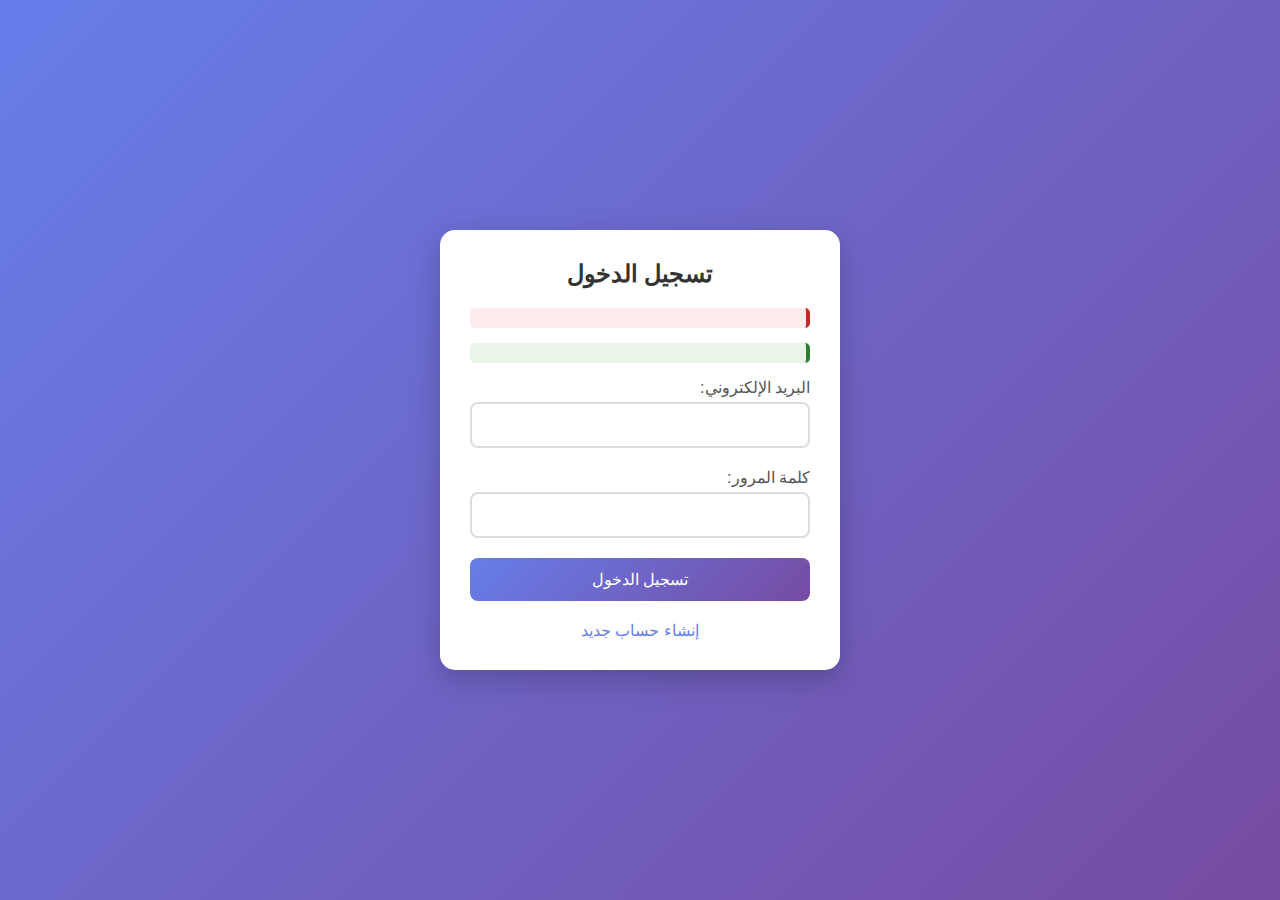
<file: index.html>
<!DOCTYPE html>
<html lang="ar" dir="rtl">
<head>
    <meta charset="UTF-8">
    <meta name="viewport" content="width=device-width, initial-scale=1.0">
    <title>نظام تسجيل الدخول</title>
    <link rel="stylesheet" href="style.css">
</head>
<body>
    <div class="container">
        <div class="login-box">
            <h2>تسجيل الدخول</h2>
            
            <div id="error-message" class="error-message"></div>
            <div id="success-message" class="success-message"></div>
            
            <form id="login-form">
                <div class="input-group">
                    <label for="email">البريد الإلكتروني:</label>
                    <input type="email" id="email" name="email" required>
                </div>
                
                <div class="input-group">
                    <label for="password">كلمة المرور:</label>
                    <input type="password" id="password" name="password" required>
                </div>
                
                <button type="submit" class="btn">تسجيل الدخول</button>
            </form>
            
            <div class="links">
                <a href="#" onclick="showRegister()">إنشاء حساب جديد</a>
            </div>
        </div>

        <div class="login-box" id="register-box" style="display: none;">
            <h2>إنشاء حساب جديد</h2>
            
            <div id="register-error" class="error-message"></div>
            <div id="register-success" class="success-message"></div>
            
            <form id="register-form">
                <div class="input-group">
                    <label for="new-email">البريد الإلكتروني:</label>
                    <input type="email" id="new-email" name="new-email" required>
                </div>
                
                <div class="input-group">
                    <label for="new-password">كلمة المرور:</label>
                    <input type="password" id="new-password" name="new-password" required>
                </div>
                
                <div class="input-group">
                    <label for="confirm-password">تأكيد كلمة المرور:</label>
                    <input type="password" id="confirm-password" name="confirm-password" required>
                </div>
                
                <button type="submit" class="btn">إنشاء الحساب</button>
            </form>
            
            <div class="links">
                <a href="#" onclick="showLogin()">العودة لتسجيل الدخول</a>
            </div>
        </div>
    </div>

    <script src="script.js"></script>
</body>
</html>
</file>
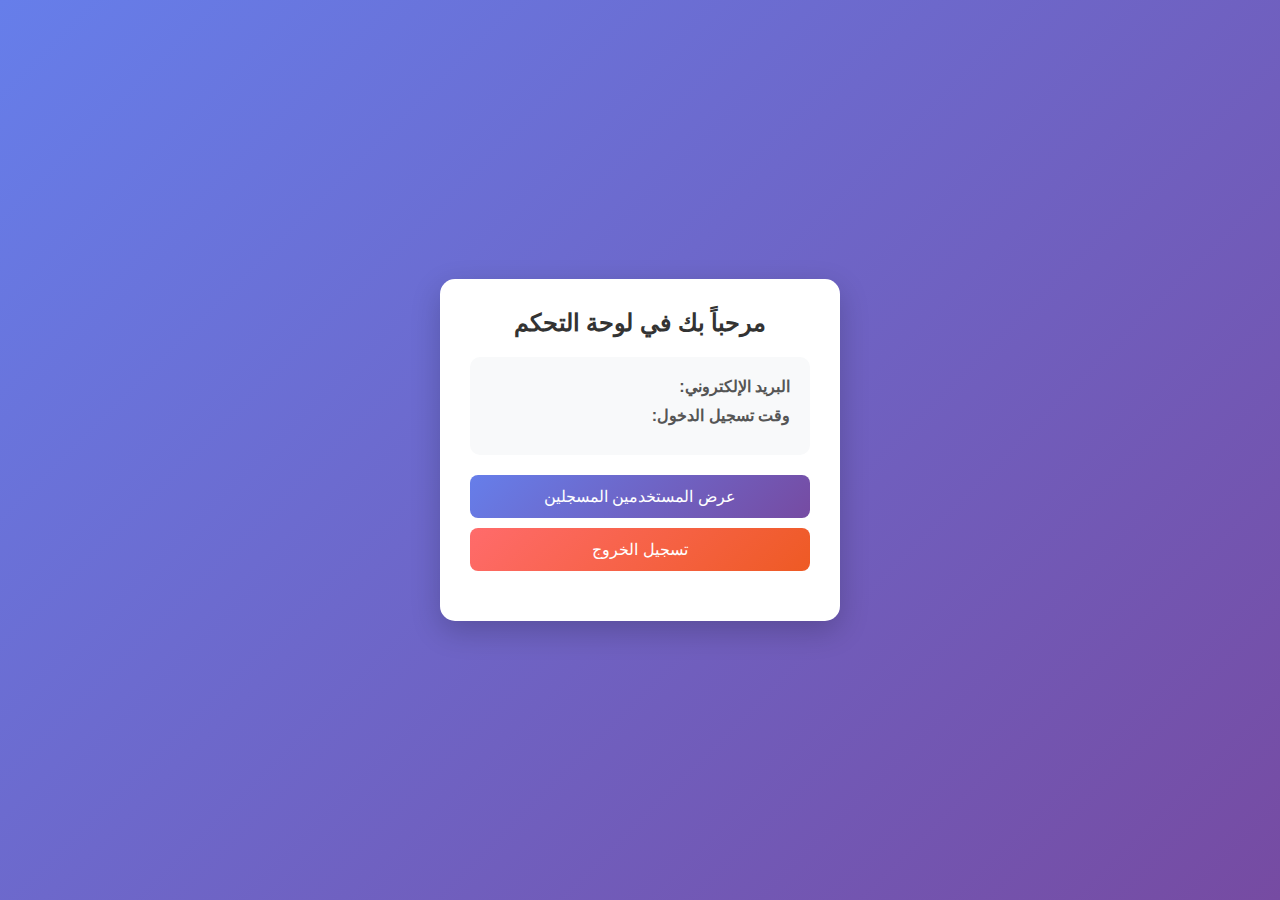
<file: dashboard.html>
<!DOCTYPE html>
<html lang="ar" dir="rtl">
<head>
    <meta charset="UTF-8">
    <meta name="viewport" content="width=device-width, initial-scale=1.0">
    <title>لوحة التحكم</title>
    <link rel="stylesheet" href="style.css">
</head>
<body>
    <div class="container">
        <div class="dashboard">
            <h2>مرحباً بك في لوحة التحكم</h2>
            
            <div class="user-info">
                <p><strong>البريد الإلكتروني:</strong> <span id="user-email"></span></p>
                <p><strong>وقت تسجيل الدخول:</strong> <span id="login-time"></span></p>
            </div>
            
            <div class="actions">
                <button onclick="viewUsers()" class="btn">عرض المستخدمين المسجلين</button>
                <button onclick="logout()" class="btn logout">تسجيل الخروج</button>
            </div>
            
            <div id="users-list" class="users-list" style="display: none;">
                <h3>المستخدمين المسجلين:</h3>
                <div id="users-content"></div>
            </div>
        </div>
    </div>

    <script src="script.js"></script>
</body>
</html>
</file>
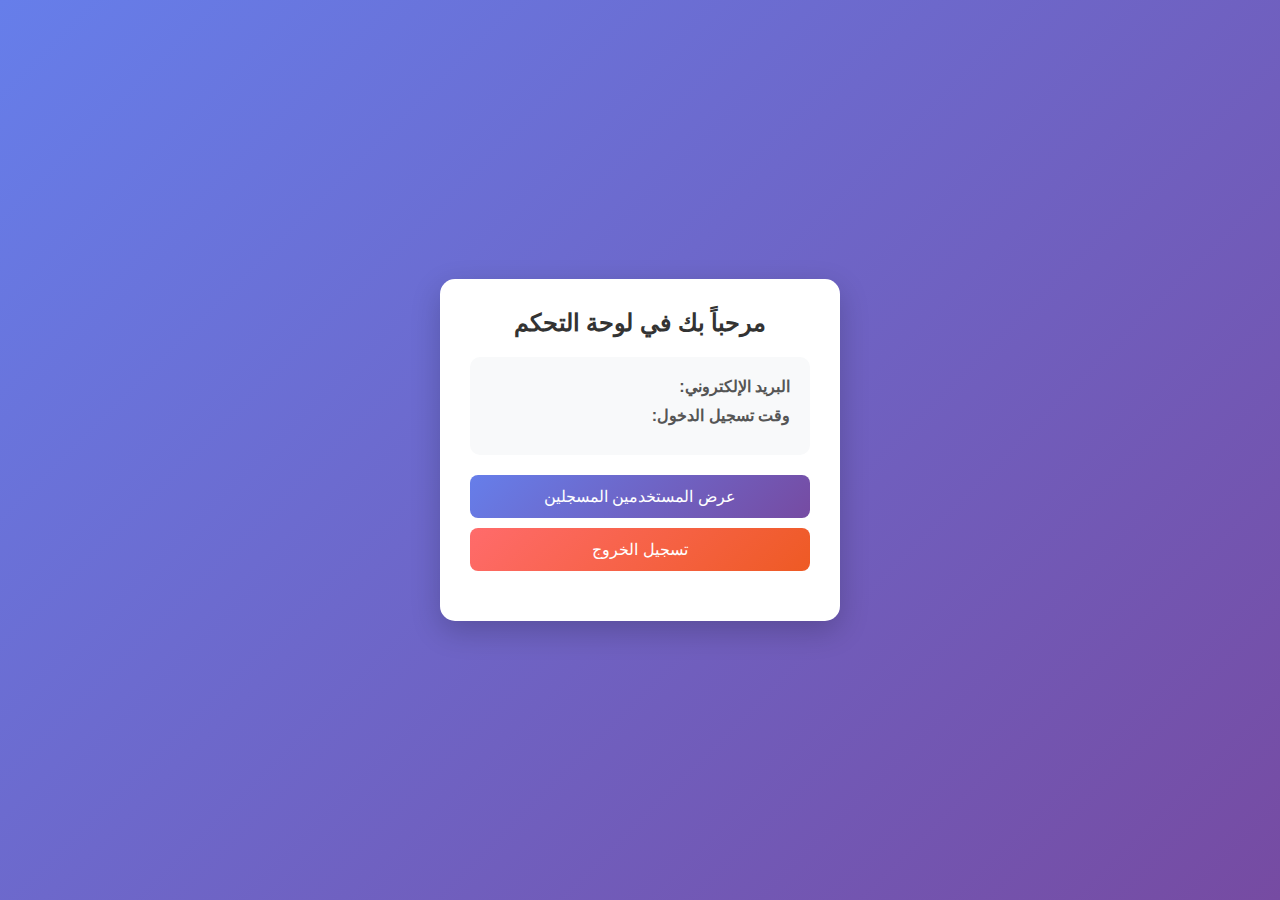
<file: h.html>
<!DOCTYPE html>
<html lang="ar" dir="rtl">
<head>
    <meta charset="UTF-8">
    <meta name="viewport" content="width=device-width, initial-scale=1.0">
    <title>لوحة التحكم</title>
    <link rel="stylesheet" href="hj.css">
</head>
<body>
    <div class="container">
        <div class="dashboard">
            <h2>مرحباً بك في لوحة التحكم</h2>
            
            <div class="user-info">
                <p><strong>البريد الإلكتروني:</strong> <span id="user-email"></span></p>
                <p><strong>وقت تسجيل الدخول:</strong> <span id="login-time"></span></p>
            </div>
            
            <div class="actions">
                <button onclick="viewUsers()" class="btn">عرض المستخدمين المسجلين</button>
                <button onclick="logout()" class="btn logout">تسجيل الخروج</button>
            </div>
            
            <div id="users-list" class="users-list" style="display: none;">
                <h3>المستخدمين المسجلين:</h3>
                <div id="users-content"></div>
            </div>
        </div>
    </div>

    <script src="script.js"></script>
</body>
</html>
</file>
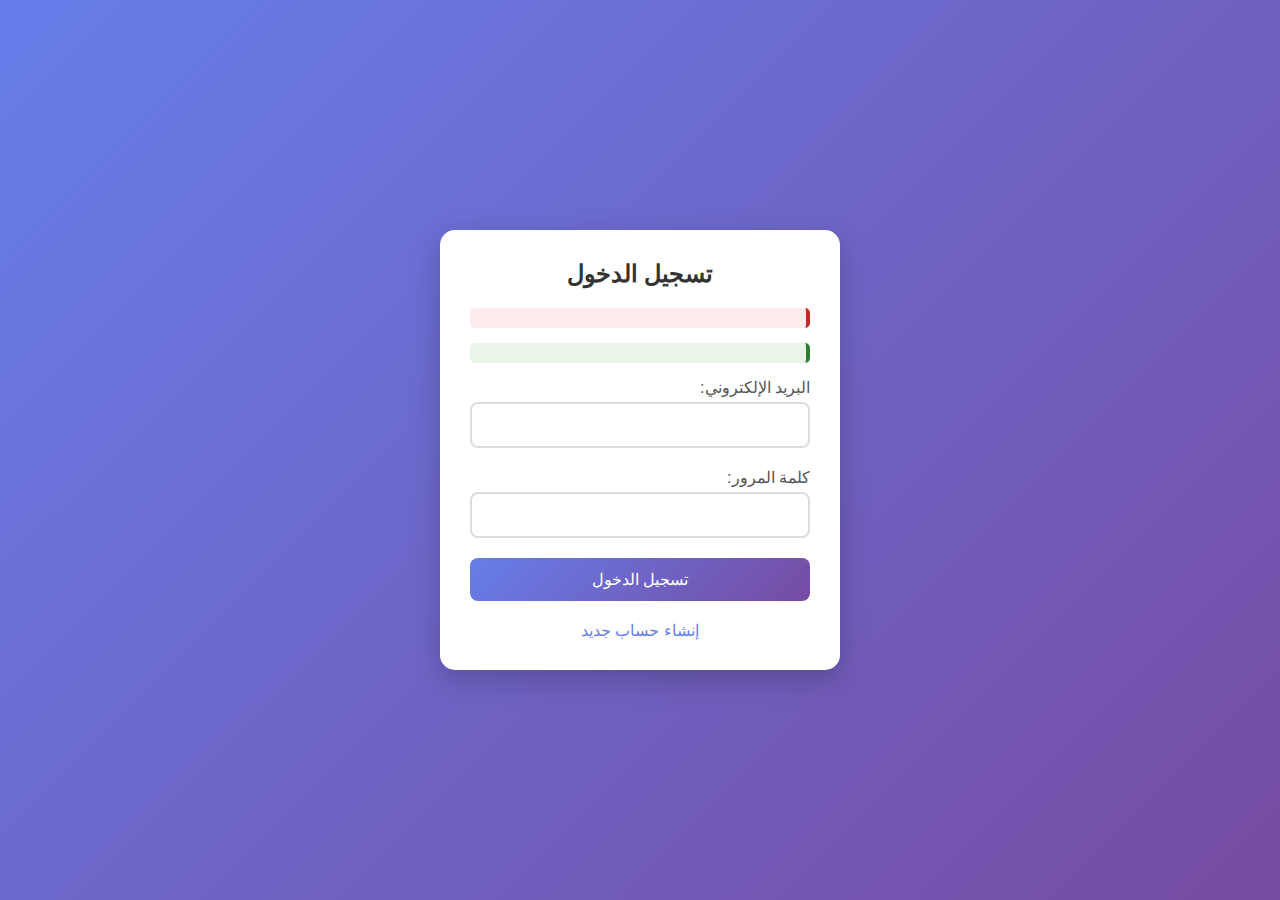
<file: hj.html>
<!DOCTYPE html>
<html lang="ar" dir="rtl">
<head>
    <meta charset="UTF-8">
    <meta name="viewport" content="width=device-width, initial-scale=1.0">
    <title>نظام تسجيل الدخول</title>
    <link rel="stylesheet" href="hj.css">
</head>
<body>
    <div class="container">
        <div class="login-box">
            <h2>تسجيل الدخول</h2>
            
            <div id="error-message" class="error-message"></div>
            <div id="success-message" class="success-message"></div>
            
            <form id="login-form">
                <div class="input-group">
                    <label for="email">البريد الإلكتروني:</label>
                    <input type="email" id="email" name="email" required>
                </div>
                
                <div class="input-group">
                    <label for="password">كلمة المرور:</label>
                    <input type="password" id="password" name="password" required>
                </div>
                
                <button type="submit" class="btn">تسجيل الدخول</button>
            </form>
            
            <div class="links">
                <a href="#" onclick="showRegister()">إنشاء حساب جديد</a>
            </div>
        </div>

        <div class="login-box" id="register-box" style="display: none;">
            <h2>إنشاء حساب جديد</h2>
            
            <div id="register-error" class="error-message"></div>
            <div id="register-success" class="success-message"></div>
            
            <form id="register-form">
                <div class="input-group">
                    <label for="new-email">البريد الإلكتروني:</label>
                    <input type="email" id="new-email" name="new-email" required>
                </div>
                
                <div class="input-group">
                    <label for="new-password">كلمة المرور:</label>
                    <input type="password" id="new-password" name="new-password" required>
                </div>
                
                <div class="input-group">
                    <label for="confirm-password">تأكيد كلمة المرور:</label>
                    <input type="password" id="confirm-password" name="confirm-password" required>
                </div>
                
                <button type="submit" class="btn">إنشاء الحساب</button>
            </form>
            
            <div class="links">
                <a href="#" onclick="showLogin()">العودة لتسجيل الدخول</a>
            </div>
        </div>
    </div>

    <script src="script.js"></script>
</body>
</html>
</file>
<file: style.css>
* {
    margin: 0;
    padding: 0;
    box-sizing: border-box;
    font-family: 'Segoe UI', Tahoma, Geneva, Verdana, sans-serif;
}

body {
    background: linear-gradient(135deg, #667eea 0%, #764ba2 100%);
    min-height: 100vh;
    display: flex;
    align-items: center;
    justify-content: center;
    padding: 20px;
}

.container {
    width: 100%;
    max-width: 400px;
}

.login-box, .dashboard {
    background: white;
    padding: 30px;
    border-radius: 15px;
    box-shadow: 0 10px 30px rgba(0, 0, 0, 0.2);
    text-align: center;
}

.dashboard {
    max-width: 500px;
}

h2 {
    color: #333;
    margin-bottom: 20px;
    font-size: 24px;
}

.input-group {
    margin-bottom: 20px;
    text-align: right;
}

label {
    display: block;
    margin-bottom: 5px;
    color: #555;
    font-weight: 500;
}

input {
    width: 100%;
    padding: 12px;
    border: 2px solid #ddd;
    border-radius: 8px;
    font-size: 16px;
    transition: border-color 0.3s;
}

input:focus {
    outline: none;
    border-color: #667eea;
}

.btn {
    width: 100%;
    padding: 12px;
    background: linear-gradient(135deg, #667eea 0%, #764ba2 100%);
    color: white;
    border: none;
    border-radius: 8px;
    font-size: 16px;
    cursor: pointer;
    transition: transform 0.2s;
}

.btn:hover {
    transform: translateY(-2px);
}

.btn.logout {
    background: linear-gradient(135deg, #ff6b6b 0%, #ee5a24 100%);
    margin-top: 10px;
}

.links {
    margin-top: 20px;
}

.links a {
    color: #667eea;
    text-decoration: none;
    font-weight: 500;
}

.links a:hover {
    text-decoration: underline;
}

.error-message {
    background: #ffebee;
    color: #c62828;
    padding: 10px;
    border-radius: 5px;
    margin-bottom: 15px;
    border-right: 4px solid #c62828;
}

.success-message {
    background: #e8f5e8;
    color: #2e7d32;
    padding: 10px;
    border-radius: 5px;
    margin-bottom: 15px;
    border-right: 4px solid #2e7d32;
}

.user-info {
    background: #f8f9fa;
    padding: 20px;
    border-radius: 10px;
    margin-bottom: 20px;
    text-align: right;
}

.user-info p {
    margin-bottom: 10px;
    color: #555;
}

.actions {
    margin-bottom: 20px;
}

.users-list {
    background: #f8f9fa;
    padding: 20px;
    border-radius: 10px;
    margin-top: 20px;
    text-align: right;
}

.user-item {
    background: white;
    padding: 15px;
    margin: 10px 0;
    border-radius: 8px;
    border-right: 4px solid #667eea;
}
</file>
<file: hj.css>
* {
    margin: 0;
    padding: 0;
    box-sizing: border-box;
    font-family: 'Segoe UI', Tahoma, Geneva, Verdana, sans-serif;
}

body {
    background: linear-gradient(135deg, #667eea 0%, #764ba2 100%);
    min-height: 100vh;
    display: flex;
    align-items: center;
    justify-content: center;
    padding: 20px;
}

.container {
    width: 100%;
    max-width: 400px;
}

.login-box, .dashboard {
    background: white;
    padding: 30px;
    border-radius: 15px;
    box-shadow: 0 10px 30px rgba(0, 0, 0, 0.2);
    text-align: center;
}

.dashboard {
    max-width: 500px;
}

h2 {
    color: #333;
    margin-bottom: 20px;
    font-size: 24px;
}

.input-group {
    margin-bottom: 20px;
    text-align: right;
}

label {
    display: block;
    margin-bottom: 5px;
    color: #555;
    font-weight: 500;
}

input {
    width: 100%;
    padding: 12px;
    border: 2px solid #ddd;
    border-radius: 8px;
    font-size: 16px;
    transition: border-color 0.3s;
}

input:focus {
    outline: none;
    border-color: #667eea;
}

.btn {
    width: 100%;
    padding: 12px;
    background: linear-gradient(135deg, #667eea 0%, #764ba2 100%);
    color: white;
    border: none;
    border-radius: 8px;
    font-size: 16px;
    cursor: pointer;
    transition: transform 0.2s;
}

.btn:hover {
    transform: translateY(-2px);
}

.btn.logout {
    background: linear-gradient(135deg, #ff6b6b 0%, #ee5a24 100%);
    margin-top: 10px;
}

.links {
    margin-top: 20px;
}

.links a {
    color: #667eea;
    text-decoration: none;
    font-weight: 500;
}

.links a:hover {
    text-decoration: underline;
}

.error-message {
    background: #ffebee;
    color: #c62828;
    padding: 10px;
    border-radius: 5px;
    margin-bottom: 15px;
    border-right: 4px solid #c62828;
}

.success-message {
    background: #e8f5e8;
    color: #2e7d32;
    padding: 10px;
    border-radius: 5px;
    margin-bottom: 15px;
    border-right: 4px solid #2e7d32;
}

.user-info {
    background: #f8f9fa;
    padding: 20px;
    border-radius: 10px;
    margin-bottom: 20px;
    text-align: right;
}

.user-info p {
    margin-bottom: 10px;
    color: #555;
}

.actions {
    margin-bottom: 20px;
}

.users-list {
    background: #f8f9fa;
    padding: 20px;
    border-radius: 10px;
    margin-top: 20px;
    text-align: right;
}

.user-item {
    background: white;
    padding: 15px;
    margin: 10px 0;
    border-radius: 8px;
    border-right: 4px solid #667eea;
}
</file>
